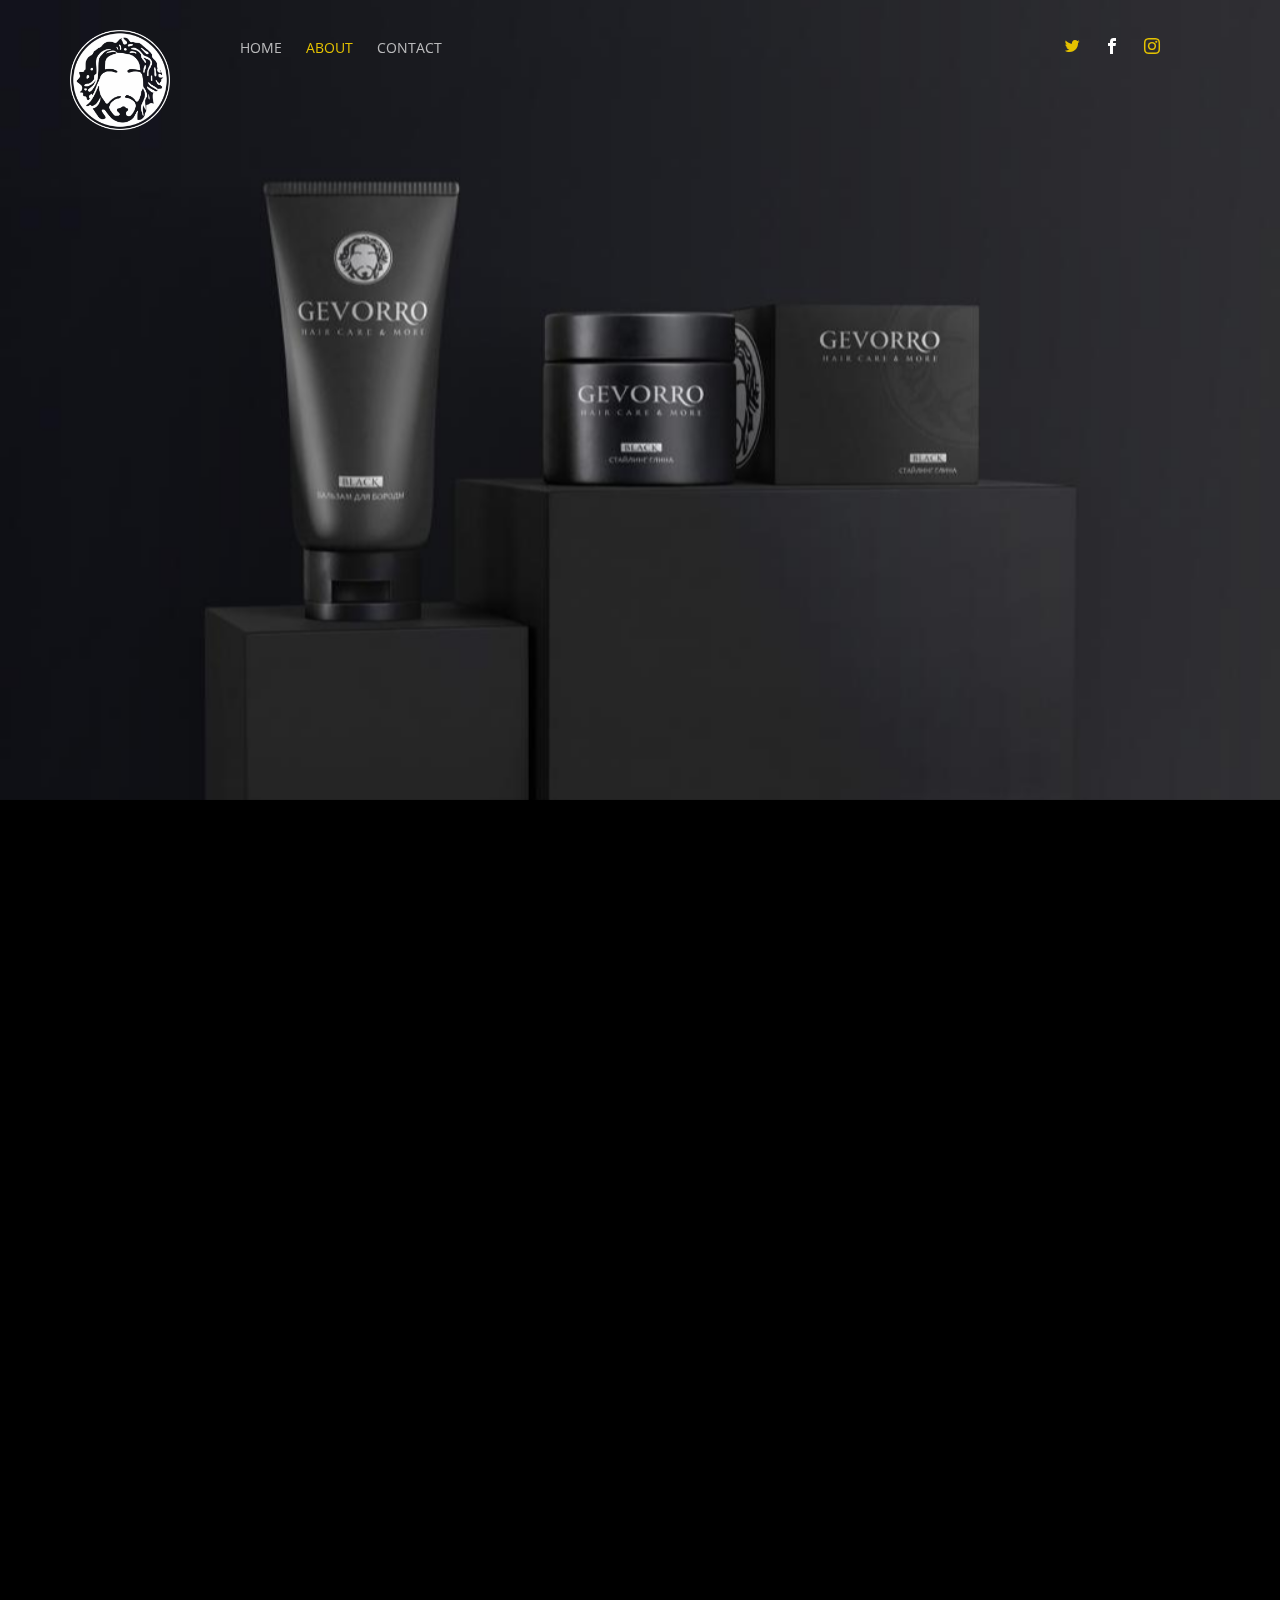
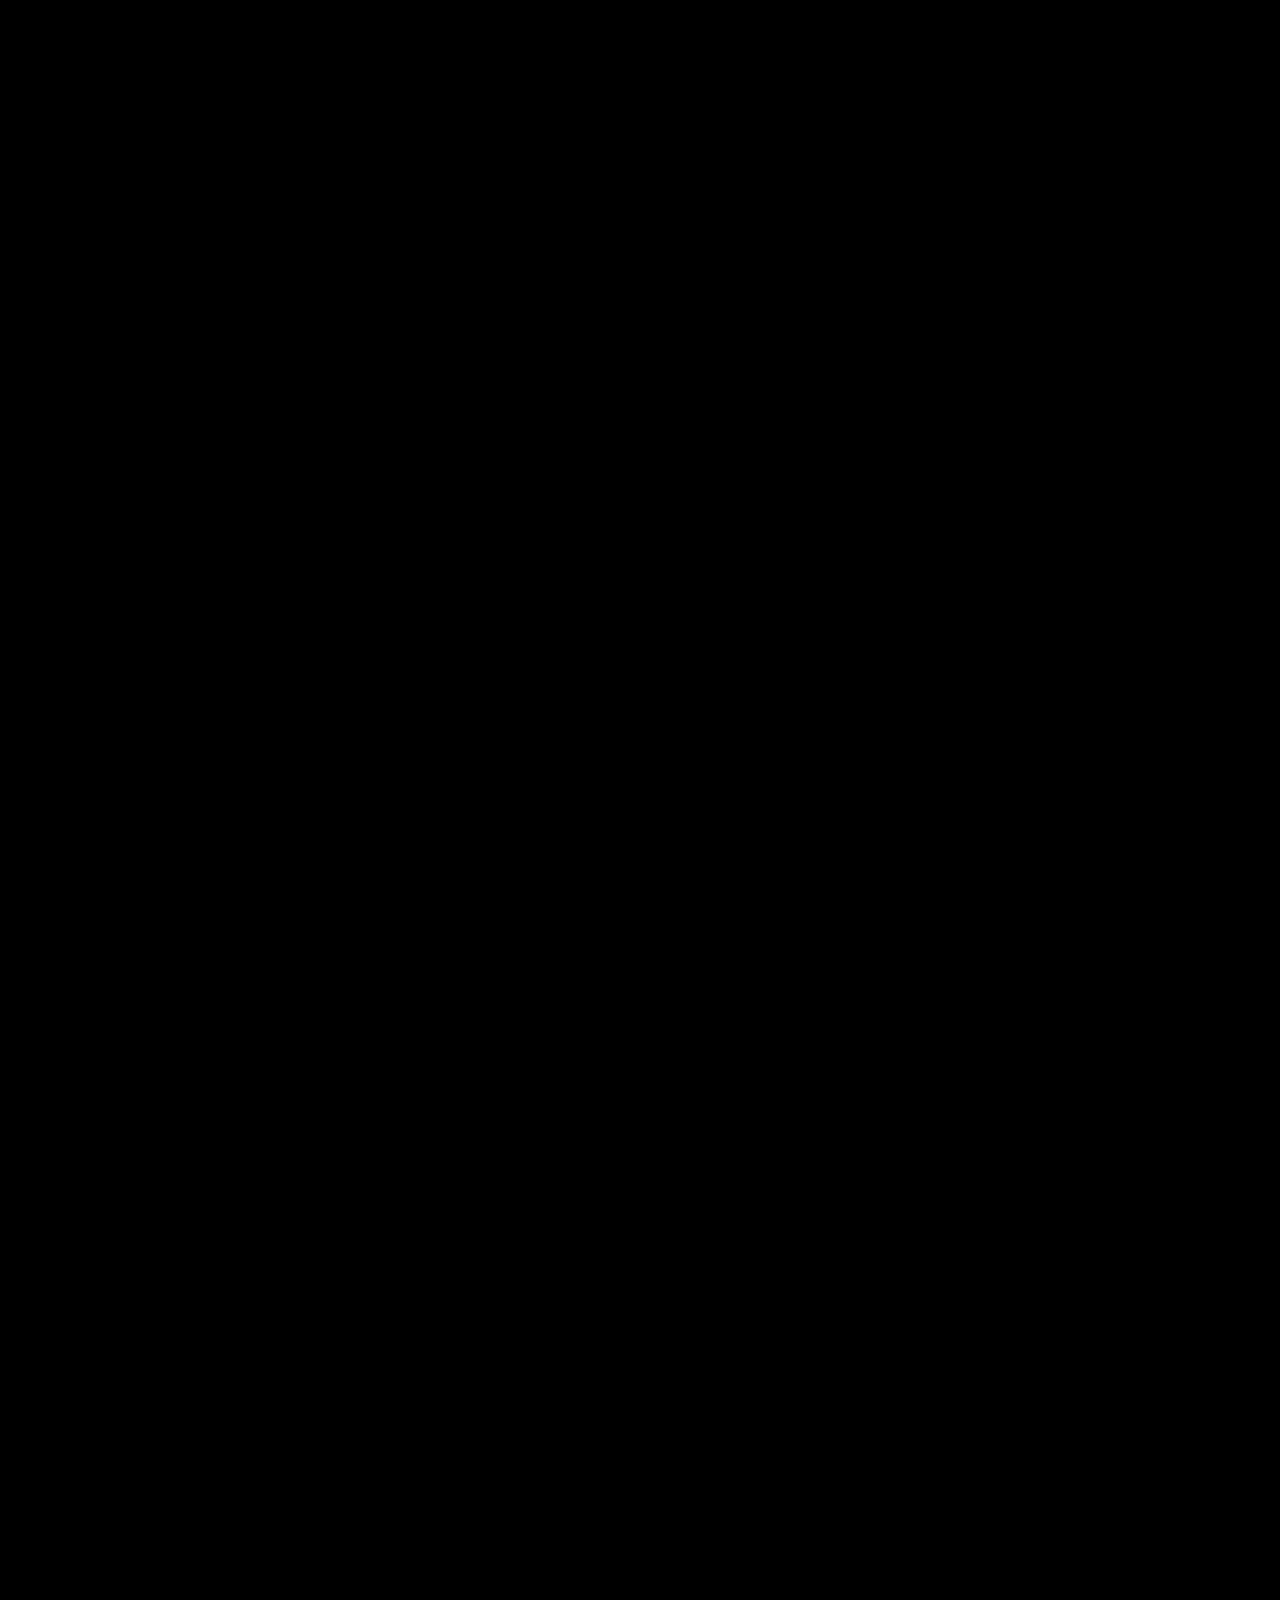
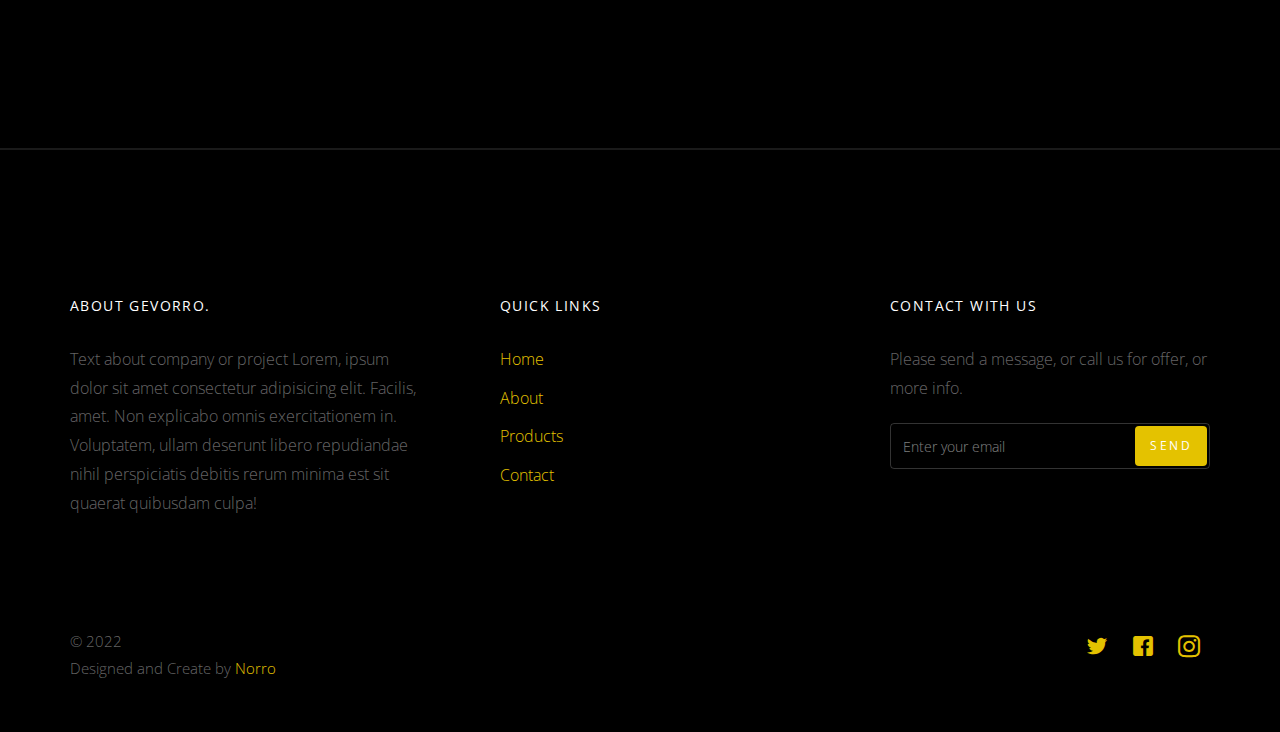
<file: about.html>
<!DOCTYPE html>
<html lang="en">
  <head>
    <meta charset="utf-8" />
    <meta name="viewport" content="width=device-width, initial-scale=1" />
    <title>Gevorro</title>

    <link
      href="https://fonts.googleapis.com/css?family=Open+Sans:300,400"
      rel="stylesheet"
    />
    <link rel="stylesheet" href="css/styles-merged.css" />
    <link rel="stylesheet" href="css/style.min.css" />
    <link rel="stylesheet" href="css/custom.css" />
    <link rel="stylesheet" href="css/style.css" />
    <!--[if lt IE 9]>
      <script src="js/vendor/html5shiv.min.js"></script>
      <script src="js/vendor/respond.min.js"></script>
    <![endif]-->
  </head>
  <body>
    <!-- START: header -->

    <div class="probootstrap-loader"></div>

    <header role="banner" class="probootstrap-header">
      <div class="container">
        <a href="index.html" class="probootstrap-logo"><span></span></a>

        <a href="#" class="probootstrap-burger-menu visible-xs"><i>Menu</i></a>
        <div class="mobile-menu-overlay"></div>

        <nav role="navigation" class="probootstrap-nav hidden-xs">
          <ul class="probootstrap-main-nav">
            <li><a href="index.html">Home</a></li>
            <!-- <li><a href="projects.html">Products</a></li> -->
            <li class="active"><a href="about.html">About</a></li>
            <li><a href="contact.html">Contact</a></li>
          </ul>
          <ul class="probootstrap-right-nav hidden-xs">
            <li>
              <a href="#"><i class="icon-twitter"></i></a>
            </li>
            <li>
              <a href="#"><i class="icon-facebook2"></i></a>
            </li>
            <li>
              <a href="#"><i class="icon-instagram2"></i></a>
            </li>
          </ul>
          <div class="extra-text visible-xs">
            <a href="#" class="probootstrap-burger-menu"><i>Menu</i></a>
            <h5>Address</h5>
            <p>Outlet Novaya Riga. Top gun</p>
            <h5>Connect</h5>
            <p>gevorro@mail.ru</p>
            <p>8-999-999-20-20</p>
            <ul class="social-buttons">
              <li>
                <a href="#"><i class="icon-twitter"></i></a>
              </li>
              <li>
                <a href="#"><i class="icon-facebook2"></i></a>
              </li>
              <li>
                <a href="#"><i class="icon-instagram2"></i></a>
              </li>
            </ul>
          </div>
        </nav>
      </div>
    </header>
    <!-- END: header -->
    <section class="probootstrap-slider flexslider">
      <ul class="slides">
        <li style="background-image: url(img/Banner/new1.jpeg)">
          <div class="container">
            <div class="row">
              <div class="col-md-4 text-center">
                <div class="slides-text probootstrap-animate">
                  <h2>About us section.</h2>
                  <p>
                    <a href="#" target="_blank" class="btn btn-primary"
                      >Learn more</a
                    >
                  </p>
                </div>
              </div>
            </div>
          </div>
        </li>
      </ul>
    </section>
    <!-- END: slider  -->

    <section class="probootstrap-section">
      <div class="container">
        <div class="row">
          <div class="col-md-12 section-heading probootstrap-animate">
            <h2>Наша команда</h2>
          </div>
        </div>
        <div class="row">
          <div class="col-md-3 probootstrap-animate">
            <div class="probootstrap-card probootstrap-person text-center">
              <div class="probootstrap-card-media">
                <img
                  src="img/person_1.jpg"
                  class="img-responsive"
                />
              </div>
              <div class="probootstrap-card-text">
                <h2 class="probootstrap-card-heading mb0">Gevor</h2>
                <p><small>Создатель</small></p>
                <p>
                  История + био
                  <br>
                  Далеко-далеко за словесными горами в стране гласных и согласных живут рыбные тексты. Свой запятых вдали гор путь!
                </p>
                <ul class="probootstrap-social">
                  <li>
                    <a href="#"><i class="icon-facebook2"></i></a>
                  </li>
                  <li>
                    <a href="#"><i class="icon-twitter"></i></a>
                  </li>
                  <li>
                    <a href="#"><i class="icon-dribbble"></i></a>
                  </li>
                  <li>
                    <a href="#"><i class="icon-instagram2"></i></a>
                  </li>
                </ul>
              </div>
            </div>
          </div>
          <div class="col-md-3 probootstrap-animate">
            <div class="probootstrap-card probootstrap-person text-center">
              <div class="probootstrap-card-media">
                <img
                  src="img/person_2.jpg"
                  class="img-responsive"
                />
              </div>
              <div class="probootstrap-card-text">
                <h2 class="probootstrap-card-heading mb0">Nikolay</h2>
                <p><small>Менеджер</small></p>
                <p>
                  История + био
                  <br>
                  Далеко-далеко за словесными горами в стране гласных и согласных живут рыбные тексты. Свой запятых вдали гор путь!
                </p>
                <ul class="probootstrap-social">
                  <li>
                    <a href="#"><i class="icon-facebook2"></i></a>
                  </li>
                  <li>
                    <a href="#"><i class="icon-twitter"></i></a>
                  </li>
                  <li>
                    <a href="#"><i class="icon-github"></i></a>
                  </li>
                  <li>
                    <a href="#"><i class="icon-instagram2"></i></a>
                  </li>
                </ul>
              </div>
            </div>
          </div>
          <div class="col-md-3 probootstrap-animate">
            <div class="probootstrap-card probootstrap-person text-center">
              <div class="probootstrap-card-media">
                <img
                  src="img/person_3.jpg"
                  class="img-responsive"
                />
              </div>
              <div class="probootstrap-card-text">
                <h2 class="probootstrap-card-heading mb0">Norik</h2>
                <p><small>Веб разработчик</small></p>
                <p>
                  История + био
                  <br>
                  Далеко-далеко за словесными горами в стране гласных и согласных живут рыбные тексты. Свой запятых вдали гор путь!
                </p>
                <ul class="probootstrap-social">
                  <li>
                    <a href="#"><i class="icon-facebook2"></i></a>
                  </li>
                  <li>
                    <a href="#"><i class="icon-twitter"></i></a>
                  </li>
                  <li>
                    <a href="#"><i class="icon-dribbble"></i></a>
                  </li>
                  <li>
                    <a href="#"><i class="icon-instagram2"></i></a>
                  </li>
                </ul>
              </div>
            </div>
          </div>
          <div class="col-md-3 probootstrap-animate">
            <div class="probootstrap-card probootstrap-person text-center">
              <div class="probootstrap-card-media">
                <img
                  src="img/person_4.jpg"
                  class="img-responsive"
                />
              </div>
              <div class="probootstrap-card-text">
                <h2 class="probootstrap-card-heading mb0">Armen</h2>
                <p><small>Дизайнер</small></p>
                <p>
                  История + био
                  <br>
                  Далеко-далеко за словесными горами в стране гласных и согласных живут рыбные тексты. Свой запятых вдали гор путь!
                </p>
                <ul class="probootstrap-social">
                  <li>
                    <a href="#"><i class="icon-facebook2"></i></a>
                  </li>
                  <li>
                    <a href="#"><i class="icon-twitter"></i></a>
                  </li>
                  <li>
                    <a href="#"><i class="icon-dribbble"></i></a>
                  </li>
                  <li>
                    <a href="#"><i class="icon-instagram2"></i></a>
                  </li>
                </ul>
              </div>
            </div>
          </div>
        </div>
      </div>
    </section>
    <!-- END section -->

    <!-- Vimeo section -->

    <div class="probootstrap-section">
      <div class="container">
        <div class="row">
          <div
            class="col-md-6 probootstrap-animate"
            data-animate-effect="fadeInLeft"
          >
            <div
              class="panel-group probootstrap-panel"
              id="accordion"
              role="tablist"
              aria-multiselectable="true"
            >
              <div class="panel panel-default">
                <div class="panel-heading" role="tab" id="headingOne">
                  <h3 class="panel-title">
                    <a
                      role="button"
                      data-toggle="collapse"
                      data-parent="#accordion"
                      href="#collapseOne"
                      aria-expanded="true"
                      aria-controls="collapseOne"
                    >
                      Нужен текст
                    </a>
                  </h3>
                </div>
                <div
                  id="collapseOne"
                  class="panel-collapse collapse in"
                  role="tabpanel"
                  aria-labelledby="headingOne"
                >
                  <div class="panel-body">
                    <p>
                      Далеко-далеко за словесными горами в стране гласных и
                      согласных живут рыбные тексты. Рекламных буквоград,
                      курсивных на берегу за решила проектах текстами знаках
                      себя своих живет рукопись родного повстречался,
                      послушавшись, залетают грамматики вскоре
                      парадигматическая.
                    </p>
                  </div>
                </div>
              </div>
              <div class="panel panel-default">
                <div class="panel-heading" role="tab" id="headingTwo">
                  <h3 class="panel-title">
                    <a
                      class="collapsed"
                      role="button"
                      data-toggle="collapse"
                      data-parent="#accordion"
                      href="#collapseTwo"
                      aria-expanded="false"
                      aria-controls="collapseTwo"
                      >Нужен текст
                    </a>
                  </h3>
                </div>
                <div
                  id="collapseTwo"
                  class="panel-collapse collapse"
                  role="tabpanel"
                  aria-labelledby="headingTwo"
                >
                  <div class="panel-body">
                    <p>
                      Далеко-далеко за словесными горами в стране гласных и
                      согласных живут рыбные тексты. Рекламных буквоград,
                      курсивных на берегу за решила проектах текстами знаках
                      себя своих живет рукопись родного повстречался,
                      послушавшись, залетают грамматики вскоре
                      парадигматическая.
                    </p>
                  </div>
                </div>
              </div>
              <div class="panel panel-default">
                <div class="panel-heading" role="tab" id="headingThree">
                  <h3 class="panel-title">
                    <a
                      class="collapsed"
                      role="button"
                      data-toggle="collapse"
                      data-parent="#accordion"
                      href="#collapseThree"
                      aria-expanded="false"
                      aria-controls="collapseThree"
                      >Нужен текст
                    </a>
                  </h3>
                </div>
                <div
                  id="collapseThree"
                  class="panel-collapse collapse"
                  role="tabpanel"
                  aria-labelledby="headingThree"
                >
                  <div class="panel-body">
                    <p>
                      Далеко-далеко за словесными горами в стране гласных и
                      согласных живут рыбные тексты. Рекламных буквоград,
                      курсивных на берегу за решила проектах текстами знаках
                      себя своих живет рукопись родного повстречался,
                      послушавшись, залетают грамматики вскоре
                      парадигматическая.
                    </p>
                  </div>
                </div>
              </div>
            </div>
            <!-- END panel-group -->
          </div>
          <div
            class="col-md-6 probootstrap-animate"
            data-animate-effect="fadeInRight"
          >
            <figure>
              <div class="probootstrap-video">
                <a
                  href="https://www.youtube.com/watch?v=O_TajGH9Fn8"
                  class="popup-vimeo probootstrap-video-play"
                  ><i class="icon-play3"></i
                ></a>
                <img
                  src="img/slider_2 (youtyube).jpg""
                  class="img-responsive img-border"
                />
              </div>
              <figcaption>
                This is a caption. Far far away, behind the word mountains.
              </figcaption>
            </figure>
          </div>
        </div>
      </div>
    </div>

    <!-- END vimeo section -->

    <section class="probootstrap-section sectio-preim">
      <div class="container">
        <div class="row">
          <div class="col-md-12 section-heading probootstrap-animate">
            <h2>Наши преимущества</h2>
          </div>
          <div class="col-md-4 margin-preimush">
            <div class="service left-icon probootstrap-animate">
              <div class="icon">
                <i class="icon-laptop3"></i>
              </div>
              <div class="text">
                <h3 class="heading">Преимущества 1</h3>
                <p>
                  Далеко-далеко за словесными горами в стране гласных и
                  согласных живут рыбные тексты. Продолжил страну свое, лучше,
                  первую имеет жизни всемогущая возвращайся одна пунктуация
                  домах своих языкового сбить своего! Проектах океана гор
                  первую!
                </p>
              </div>
            </div>
          </div>
          <div class="col-md-4 margin-preimush">
            <div class="service left-icon probootstrap-animate">
              <div class="icon">
                <i class="icon-presentation"></i>
              </div>
              <div class="text">
                <h3 class="heading">Преимущества 2</h3>
                <p>
                  Далеко-далеко за словесными горами в стране гласных и
                  согласных живут рыбные тексты. Продолжил страну свое, лучше,
                  первую имеет жизни всемогущая возвращайся одна пунктуация
                  домах своих языкового сбить своего! Проектах океана гор
                  первую!
                </p>
              </div>
            </div>
          </div>
          <div class="col-md-4 margin-preimush">
            <div class="service left-icon probootstrap-animate">
              <div class="icon">
                <i class="icon-wallet2"></i>
              </div>
              <div class="text">
                <h3 class="heading">Преимущества 3</h3>
                <p>
                  Далеко-далеко за словесными горами в стране гласных и
                  согласных живут рыбные тексты. Продолжил страну свое, лучше,
                  первую имеет жизни всемогущая возвращайся одна пунктуация
                  домах своих языкового сбить своего! Проектах океана гор
                  первую!
                </p>
              </div>
            </div>
          </div>

          <div class="col-md-4 margin-preimush">
            <div class="service left-icon probootstrap-animate">
              <div class="icon">
                <i class="icon-hourglass"></i>
              </div>
              <div class="text">
                <h3 class="heading">Преимущества 4</h3>
                <p>
                  Далеко-далеко за словесными горами в стране гласных и
                  согласных живут рыбные тексты. Продолжил страну свое, лучше,
                  первую имеет жизни всемогущая возвращайся одна пунктуация
                  домах своих языкового сбить своего! Проектах океана гор
                  первую!
                </p>
              </div>
            </div>
          </div>
          <div class="col-md-4 margin-preimush">
            <div class="service left-icon probootstrap-animate">
              <div class="icon">
                <i class="icon-shield3"></i>
              </div>
              <div class="text">
                <h3 class="heading">Преимущества 5</h3>
                <p>
                  Далеко-далеко за словесными горами в стране гласных и
                  согласных живут рыбные тексты. Продолжил страну свое, лучше,
                  первую имеет жизни всемогущая возвращайся одна пунктуация
                  домах своих языкового сбить своего! Проектах океана гор
                  первую!
                </p>
              </div>
            </div>
          </div>
          <div class="col-md-4 margin-preimush">
            <div class="service left-icon probootstrap-animate">
              <div class="icon">
                <i class="icon-adjustments"></i>
              </div>
              <div class="text">
                <h3 class="heading">Преимущества 6</h3>
                <p>
                  Далеко-далеко за словесными горами в стране гласных и
                  согласных живут рыбные тексты. Продолжил страну свое, лучше,
                  первую имеет жизни всемогущая возвращайся одна пунктуация
                  домах своих языкового сбить своего! Проектах океана гор
                  первую!
                </p>
              </div>
            </div>
          </div>
        </div>
      </div>
    </section>
    <!-- END section -->

    <footer class="probootstrap-footer probootstrap-bg">
      <div class="container">
        <div class="row mb60">
          <div class="col-md-4">
            <div class="probootstrap-footer-widget">
              <h4 class="heading">About Gevorro.</h4>
              <p>
                Text about company or project Lorem, ipsum dolor sit amet
                consectetur adipisicing elit. Facilis, amet. Non explicabo omnis
                exercitationem in. Voluptatem, ullam deserunt libero repudiandae
                nihil perspiciatis debitis rerum minima est sit quaerat
                quibusdam culpa!
              </p>
              <!-- <p><a href="#">Read more...</a></p> -->
            </div>
          </div>
          <div class="col-md-4">
            <div class="probootstrap-footer-widget probootstrap-link-wrap">
              <h4 class="heading">Quick Links</h4>
              <ul class="stack-link">
                <li><a href="index.html">Home</a></li>
                <li><a href="about.html">About</a></li>
                <li><a href="projects.html">Products</a></li>
                <li><a href="contact.html">Contact</a></li>
              </ul>
            </div>
          </div>
          <div class="col-md-4">
            <div class="probootstrap-footer-widget probootstrap-link-wrap">
              <h4 class="heading">Contact with us</h4>
              <p>Please send a message, or call us for offer, or more info.</p>
              <form action="#">
                <div class="form-field">
                  <input
                    type="text"
                    class="form-control"
                    placeholder="Enter your email"
                  />
                  <button class="btn btn-subscribe">Send</button>
                </div>
              </form>
            </div>
          </div>
        </div>
        <div class="row copyright">
          <div class="col-md-6">
            <div class="probootstrap-footer-widget">
              <p>
                &copy; 2022
                <br />Designed and Create by <a href="#">Norro</a> <br />
              </p>
            </div>
          </div>
          <div class="col-md-6">
            <div class="probootstrap-footer-widget right">
              <ul class="probootstrap-social">
                <li>
                  <a href="#"><i class="icon-twitter"></i></a>
                </li>
                <li>
                  <a href="#"><i class="icon-facebook"></i></a>
                </li>
                <li>
                  <a href="#"><i class="icon-instagram2"></i></a>
                </li>
              </ul>
            </div>
          </div>
        </div>
      </div>
    </footer>

    <div class="gototop js-top">
      <a href="#" class="js-gotop"><i class="icon-chevron-thin-up"></i></a>
    </div>

    <script src="js/scripts.min.js"></script>
    <script src="js/main.min.js"></script>
    <script src="js/custom.js"></script>
  </body>
</html>
</file>
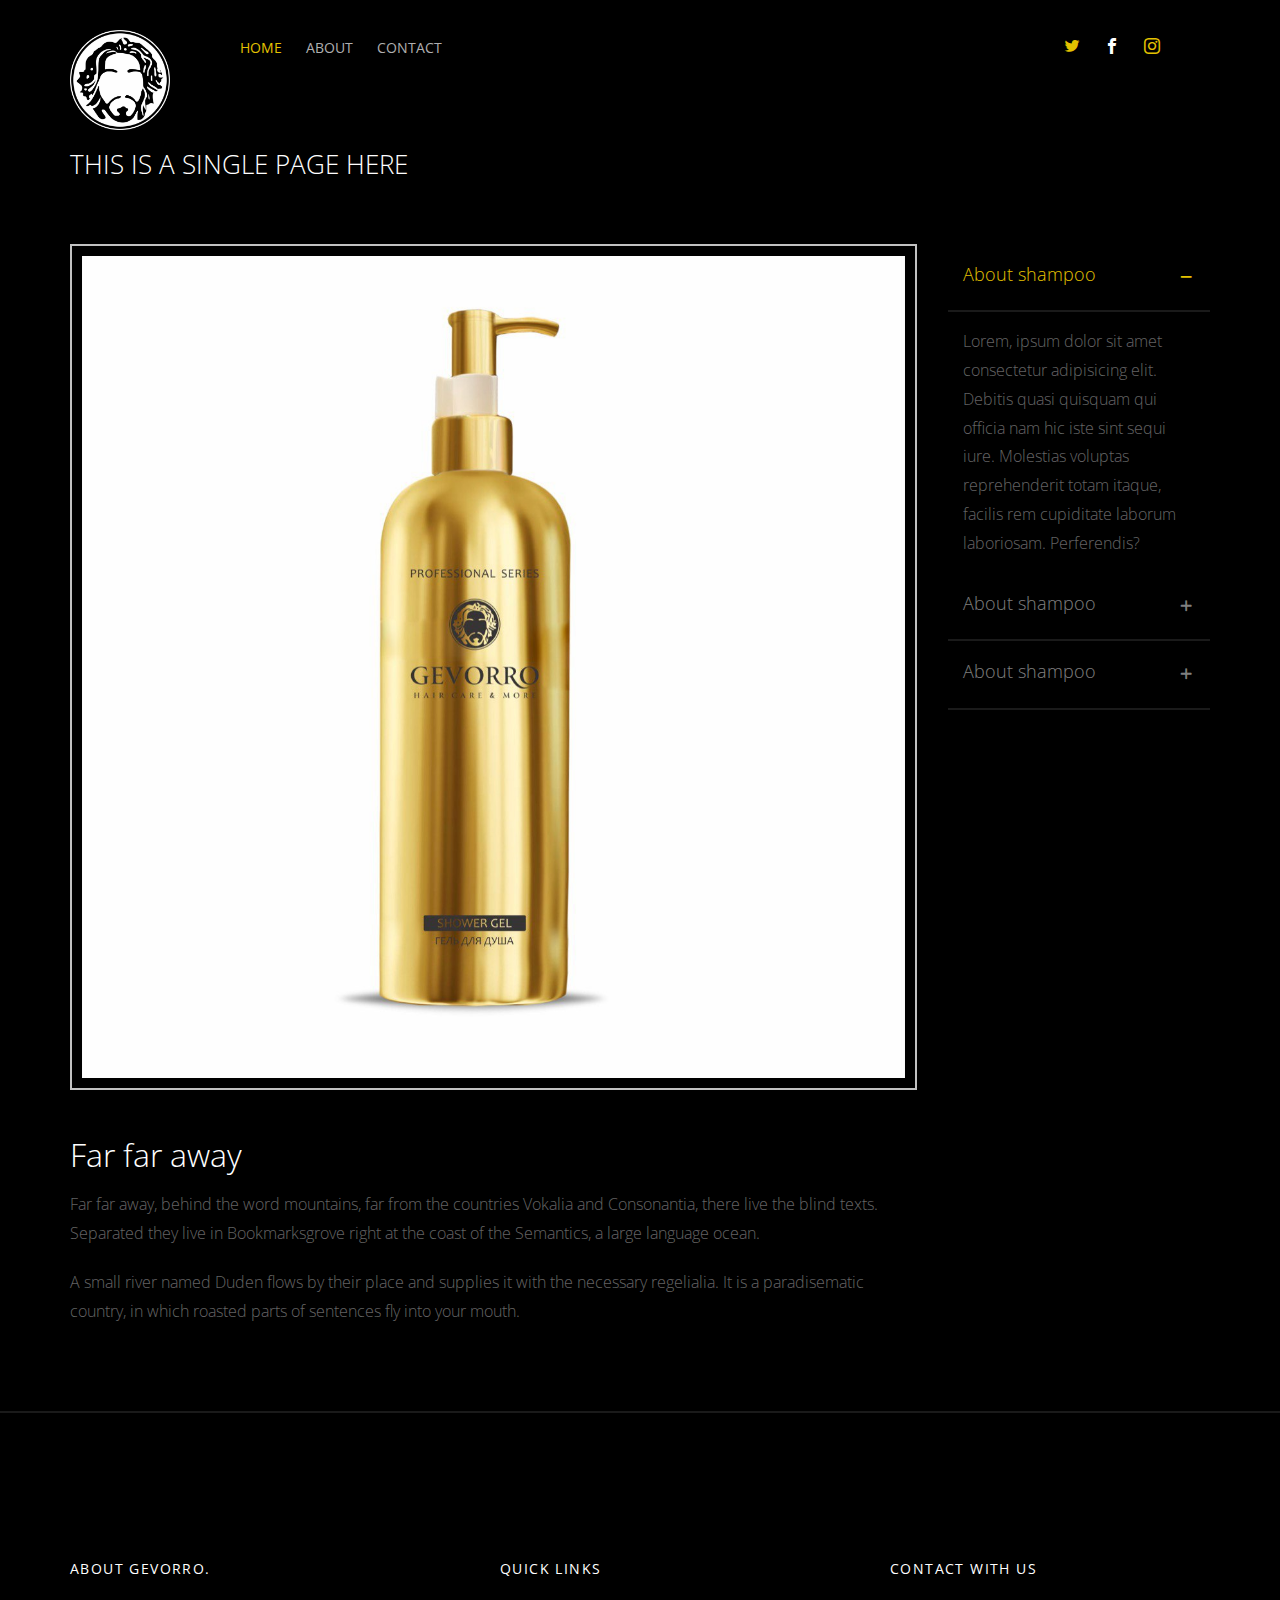
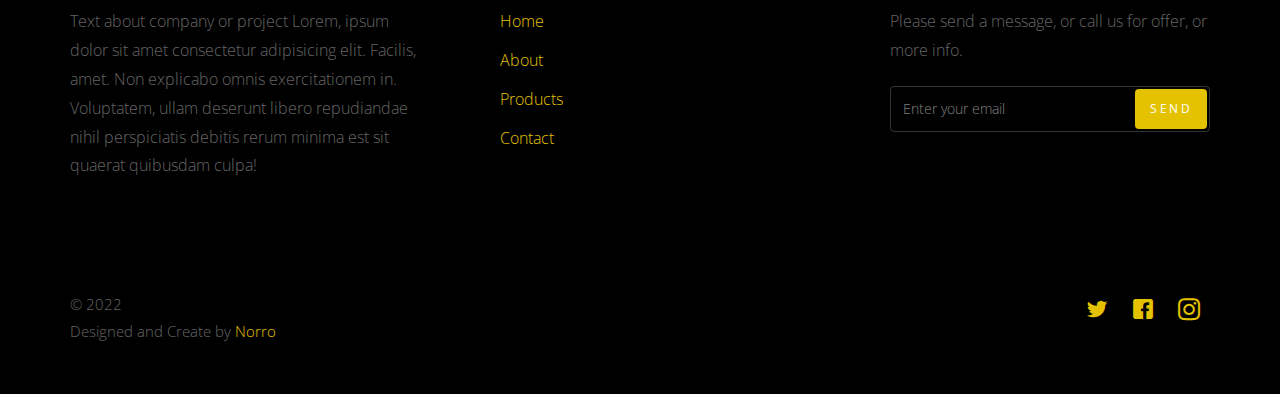
<file: single-page.html>
<!DOCTYPE html>
<html lang="en">
  <head>
    <meta charset="utf-8">
    <meta name="viewport" content="width=device-width, initial-scale=1">
    <title>Gevorro</title>
    
    <link href="https://fonts.googleapis.com/css?family=Open+Sans:300,400" rel="stylesheet">
    <link rel="stylesheet" href="css/styles-merged.css">
    <link rel="stylesheet" href="css/style.min.css">
    <link rel="stylesheet" href="css/custom.css">
    <link rel="stylesheet" href="css/style.css" />
  </head>
  <body>

  <!-- START: header -->
  
  <div class="probootstrap-loader"></div>

  <header role="banner" class="probootstrap-header">
    <div class="container">
      <a href="index.html" class="probootstrap-logo"><span></span></a>

      <a href="#" class="probootstrap-burger-menu visible-xs"><i>Menu</i></a>
      <div class="mobile-menu-overlay"></div>

      <nav role="navigation" class="probootstrap-nav hidden-xs">
        <ul class="probootstrap-main-nav">
          <li class="active"><a href="index.html">Home</a></li>
          <!-- <li><a href="projects.html">Products</a></li> -->
          <li><a href="about.html">About</a></li>
          <li><a href="contact.html">Contact</a></li>
        </ul>
        <ul class="probootstrap-right-nav hidden-xs">
          <li>
            <a href="#"><i class="icon-twitter"></i></a>
          </li>
          <li>
            <a href="#"><i class="icon-facebook2"></i></a>
          </li>
          <li>
            <a href="#"><i class="icon-instagram2"></i></a>
          </li>
        </ul>
        <div class="extra-text visible-xs">
          <a href="#" class="probootstrap-burger-menu"><i>Menu</i></a>
          <h5>Address</h5>
          <p>Outlet Novaya Riga. Top gun</p>
          <h5>Connect</h5>
          <p>gevorro@mail.ru</p>
          <p>8-999-999-20-20</p>
          <ul class="social-buttons">
            <li>
              <a href="#"><i class="icon-twitter"></i></a>
            </li>
            <li>
              <a href="#"><i class="icon-facebook2"></i></a>
            </li>
            <li>
              <a href="#"><i class="icon-instagram2"></i></a>
            </li>
          </ul>
        </div>
      </nav>
    </div>
  </header>
  <section class="page-title">
    <div class="container">
      <!-- <div class="row">
        <div class="col-md-12 section-heading"> -->
          <h1>This is a single page here</h1>
        <!-- </div>
      </div> -->
    </div>
  </section>

  <section class="probootstrap-section">
    <div class="container">
      <div class="row">
        <div class="col-md-9">
          <p><img src="img/product/new/photo_2022-08-31_17-01-20.jpg" alt="not loaded photo" class="img-responsive img-border"></p>
          <h2>Far far away</h2>
          <p>Far far away, behind the word mountains, far from the countries Vokalia and Consonantia, there live the blind texts. Separated they live in Bookmarksgrove right at the coast of the Semantics, a large language ocean.</p>

          <p>A small river named Duden flows by their place and supplies it with the necessary regelialia. It is a paradisematic country, in which roasted parts of sentences fly into your mouth.</p>


        </div>
        <div class="col-md-3">
          


          <div class="panel-group probootstrap-panel" id="accordion" role="tablist" aria-multiselectable="true">
            <div class="panel panel-default">
              <div class="panel-heading" role="tab" id="headingOne">
                <h4 class="panel-title">
                  <a role="button" data-toggle="collapse" data-parent="#accordion" href="#collapseOne" aria-expanded="true" aria-controls="collapseOne">

                    About shampoo
                  </a>
                </h4>
              </div>
              <div id="collapseOne" class="panel-collapse collapse in" role="tabpanel" aria-labelledby="headingOne">
                <div class="panel-body">
                  <p>Lorem, ipsum dolor sit amet consectetur adipisicing elit. Debitis quasi quisquam qui officia nam hic iste sint sequi iure. Molestias voluptas reprehenderit totam itaque, facilis rem cupiditate laborum laboriosam. Perferendis?</p>
                </div>
              </div>
            </div>
            <div class="panel panel-default">
              <div class="panel-heading" role="tab" id="headingTwo">
                <h4 class="panel-title">
                  <a class="collapsed" role="button" data-toggle="collapse" data-parent="#accordion" href="#collapseTwo" aria-expanded="false" aria-controls="collapseTwo">
                    About shampoo
                  </a>
                </h4>
              </div>
              <div id="collapseTwo" class="panel-collapse collapse" role="tabpanel" aria-labelledby="headingTwo">
                <div class="panel-body">
                  <p>Lorem ipsum dolor sit amet consectetur, adipisicing elit. Molestias expedita magnam, quibusdam suscipit quo maiores dicta culpa numquam dolore neque consequatur temporibus quas, repudiandae hic dolorum ducimus nam, reiciendis possimus.</p>
                  
                </div>
              </div>
            </div>
            <div class="panel panel-default">
              <div class="panel-heading" role="tab" id="headingThree">
                <h4 class="panel-title">
                  <a class="collapsed" role="button" data-toggle="collapse" data-parent="#accordion" href="#collapseThree" aria-expanded="false" aria-controls="collapseThree">
                    About shampoo
                  </a>
                </h4>
              </div>
              <div id="collapseThree" class="panel-collapse collapse" role="tabpanel" aria-labelledby="headingThree">
                <div class="panel-body">
                  <p>Lorem ipsum dolor sit amet consectetur, adipisicing elit. Nihil molestiae repellendus saepe enim minus temporibus repellat aspernatur, similique blanditiis, quibusdam tenetur aliquid distinctio magni eum. Consequatur enim a odio praesentium!</p>
                </div>
              </div>
            </div>
          </div>
          <!-- END panel-group -->
        </div>
      </div>
    </div>
  </section>
  
  


  <footer class="probootstrap-footer probootstrap-bg">
    <div class="container">
      <div class="row mb60">
        <div class="col-md-4">
          <div class="probootstrap-footer-widget">
            <h4 class="heading">About Gevorro.</h4>
            <p>
              Text about company or project Lorem, ipsum dolor sit amet
              consectetur adipisicing elit. Facilis, amet. Non explicabo omnis
              exercitationem in. Voluptatem, ullam deserunt libero repudiandae
              nihil perspiciatis debitis rerum minima est sit quaerat
              quibusdam culpa!
            </p>
            <!-- <p><a href="#">Read more...</a></p> -->
          </div>
        </div>
        <div class="col-md-4">
          <div class="probootstrap-footer-widget probootstrap-link-wrap">
            <h4 class="heading">Quick Links</h4>
            <ul class="stack-link">
              <li><a href="index.html">Home</a></li>
              <li><a href="about.html">About</a></li>
              <li><a href="projects.html">Products</a></li>
              <li><a href="contact.html">Contact</a></li>
            </ul>
          </div>
        </div>
        <div class="col-md-4">
          <div class="probootstrap-footer-widget probootstrap-link-wrap">
            <h4 class="heading">Contact with us</h4>
            <p>Please send a message, or call us for offer, or more info. </p>
            <form action="#">
              <div class="form-field">
                <input
                  type="text"
                  class="form-control"
                  placeholder="Enter your email"
                />
                <button class="btn btn-subscribe">Send</button>
              </div>
            </form>
          </div>
        </div>
      </div>
      <div class="row copyright">
        <div class="col-md-6">
          <div class="probootstrap-footer-widget">
            <p>
              &copy; 2022
              <br />Designed and Create by
              <a href="#">Norro</a> <br />
            </p>
          </div>
        </div>
        <div class="col-md-6">
          <div class="probootstrap-footer-widget right">
            <ul class="probootstrap-social">
              <li>
                <a href="#"><i class="icon-twitter"></i></a>
              </li>
              <li>
                <a href="#"><i class="icon-facebook"></i></a>
              </li>
              <li>
                <a href="#"><i class="icon-instagram2"></i></a>
              </li>
            </ul>
          </div>
        </div>
      </div>
    </div>
  </footer>
  <div class="gototop js-top">
    <a href="#" class="js-gotop"><i class="icon-chevron-thin-up"></i></a>
  </div>
  

  <script src="js/scripts.min.js"></script>
  <script src="js/main.min.js"></script>
  <script src="js/custom.js"></script>

  </body>
</html>
</file>
<file: css/custom.css>
/* Your custom css code goes here */
</file>
<file: css/style.min.css>
/*!==============================
 * Theme Name: Haus
 * Theme URL: https://probootstrap.com/haus-free-real-estate-html5-website-template
 * Version: 1.0
 * Author: ProBootstrap.com
 * Author URL: https://probootstrap.com
 * License: Released for free under the Creative Commons Attribution 3.0 license (probootstrap.com/license)
 */.probootstrap-logo,body{font-family:"Open Sans",sans-serif}.btn,.probootstrap-footer-widget .heading{letter-spacing:.1em;text-transform:uppercase}@font-face{font-family:icomoon;src:url(../fonts/icomoon/icomoon.eot?1z9v6x);src:url(../fonts/icomoon/icomoon.eot?1z9v6x#iefix) format("embedded-opentype"),url(../fonts/icomoon/icomoon.ttf?1z9v6x) format("truetype"),url(../fonts/icomoon/icomoon.woff?1z9v6x) format("woff"),url(../fonts/icomoon/icomoon.svg?1z9v6x#icomoon) format("svg");font-weight:400;font-style:normal}html{overflow-x:hidden;font-size:1em}body{background:#000;font-size:16px;line-height:1.8;color:rgba(255,255,255,.4);font-weight:300}::selection{background:#000;color:#fff}::-moz-selection{background:#000;color:#fff}.page-title h1,.probootstrap-card .probootstrap-card-text .probootstrap-card-heading,.probootstrap-panel .panel .panel-title,.section-heading h2,.service .heading,.service.left-icon h3,h1,h2,h3,h4{margin:1.414em 0 .5em;line-height:1.2;font-weight:300;color:#fff}.page-title h1,h1{margin-top:0;font-size:1.602em}.section-heading h2,h2{font-size:1.424em}.probootstrap-card .probootstrap-card-text .probootstrap-card-heading,.service .heading,.service.left-icon h3,h3{font-size:1.266em}.probootstrap-panel .panel .panel-title,h4{font-size:1.125em}.font_small,small{font-size:.889em}figure,ol,p,ul{margin-bottom:1.3em}a{-webkit-transition:.3s all;transition:.3s all;color:rgb(228, 194, 0)}a:focus,a:hover{color:#f2f2f2;text-decoration:none!important}a.hover-reverse{color:#fff}a.hover-reverse:active,a.hover-reverse:focus,a.hover-reverse:hover{color:rgb(228, 194, 0);text-decoration:none}.probootstrap-header{padding-top:30px;padding-bottom:30px;width:100%;z-index:12;position:absolute;top:0}.probootstrap-logo{float:left;color:#fff;padding-left:0;font-size:20px;display:block;text-transform:uppercase;font-weight:900}.probootstrap-logo:active,.probootstrap-logo:focus,.probootstrap-logo:hover{color:#fff}@media screen and (max-width:768px){.probootstrap-logo{padding-left:0}}.probootstrap-nav{margin-left:60px;text-align:left;float:left;width:calc(100% - 200px);position:relative}.probootstrap-mobile-menu-active .probootstrap-nav{text-align:left;position:fixed;display:block!important;overflow-y:auto;top:0;right:0;bottom:0;z-index:1100;height:100vh;width:300px;background:#000;padding:40px;-webkit-transition:.3s all ease-out;transition:.3s all ease-out;-webkit-transform:translateX(300px);transform:translateX(300px)}.probootstrap-mobile-menu-active .probootstrap-nav .extra-text{display:block;float:left;clear:both;margin-top:30px;color:#fff}.probootstrap-mobile-menu-active .probootstrap-nav .extra-text .social-buttons{padding:0;margin:0 0 20px}.probootstrap-mobile-menu-active .probootstrap-nav .extra-text .social-buttons li{display:inline-block;zoom:1;padding:0;margin:0}.probootstrap-mobile-menu-active .probootstrap-nav .extra-text .social-buttons li a{color:#fff;padding:10px}.probootstrap-mobile-menu-active .probootstrap-nav .extra-text .social-buttons li:first-child a{padding-left:0}.probootstrap-mobile-menu-active .probootstrap-nav .extra-text h5{text-transform:uppercase;font-size:12px;font-weight:700;letter-spacing:.1em;color:rgba(255,255,255,.5)}.probootstrap-mobile-menu-active.show .probootstrap-nav{-webkit-transform:translateX(0);transform:translateX(0)}.probootstrap-main-nav{margin:0;padding:0}.probootstrap-mobile-menu-active .probootstrap-main-nav{float:left;margin-top:40px;width:100%}.probootstrap-main-nav li{margin:0;padding:0 10px;list-style:none;display:inline;font-size:18px}.probootstrap-mobile-menu-active .probootstrap-main-nav li{margin-bottom:10px;padding-left:0;padding-right:0;display:block}.probootstrap-main-nav li a{font-weight:400;text-transform:uppercase;padding:10px 0;color:rgba(255,255,255,.7);font-size:14px}.probootstrap-main-nav li a:hover,.probootstrap-mobile-menu-active .probootstrap-main-nav li a:hover,.probootstrap-mobile-menu-active.show .probootstrap-main-nav li a{color:#fff}.probootstrap-mobile-menu-active .probootstrap-main-nav li a{margin-bottom:10px;padding:5px 0;display:block;border-bottom:none!important}.probootstrap-main-nav li.probootstrap-cta{margin-left:20px}.probootstrap-main-nav li.probootstrap-cta a{border:2px solid #fff;padding-right:20px;padding-left:20px;border-radius:4px}.probootstrap-main-nav li.probootstrap-cta a:hover{background:#fff;color:rgb(228, 194, 0)}.probootstrap-mobile-menu-active .probootstrap-main-nav li.probootstrap-cta{margin-left:0;margin-top:20px}.probootstrap-mobile-menu-active .probootstrap-main-nav li.probootstrap-cta a{padding-top:2px;padding-bottom:2px}.probootstrap-main-nav li.active a{color:rgb(228, 194, 0)}.probootstrap-main-nav li.active a:hover{color:#fff}.probootstrap-mobile-menu-active .probootstrap-main-nav li.active a{color:rgb(228, 194, 0)}.mobile-menu-overlay{z-index:1099;position:fixed;top:0;bottom:0;left:0;right:0;width:100vw;height:100vh;background:rgba(0,0,0,.3);opacity:0;visibility:hidden;-webkit-transition:.3s all ease-out;transition:.3s all ease-out}.probootstrap-hover-overlay:before,.probootstrap-hover-overlay:hover:before,.probootstrap-mobile-menu-active.show .mobile-menu-overlay{opacity:1;visibility:visible}.probootstrap-header-social{position:absolute;top:34px;right:60px}.probootstrap-header-social li{display:inline;list-style:none;margin-left:5px}.probootstrap-header-social li a{color:#fff}.probootstrap-right-nav{position:absolute;top:3px;right:0;margin:0;padding:0}.probootstrap-right-nav li{padding:0;margin:0;display:inline-block;zoom:1;list-style:none}.probootstrap-right-nav li a{padding:0 10px}.probootstrap-burger-menu{display:inline-block;width:18px;height:18px;cursor:pointer;text-decoration:none}.probootstrap-burger-menu i{position:relative;display:inline-block;width:18px;height:2px;color:#fff;font:700 14px/.4 Helvetica,arial;text-transform:uppercase;text-indent:-55px;background:#fff;-webkit-transition:all .2s ease-out;transition:all .2s ease-out}.probootstrap-burger-menu i::after,.probootstrap-burger-menu i::before{content:'';width:18px;height:2px;background:#fff;position:absolute;left:0;-webkit-transition:all .2s ease-out;transition:all .2s ease-out}.probootstrap-burger-menu i::before{top:-7px}.probootstrap-burger-menu i::after{bottom:-7px}.probootstrap-burger-menu:hover i::before{top:-10px}.probootstrap-burger-menu:hover i::after{bottom:-10px}.probootstrap-burger-menu.active i{background:0 0}.probootstrap-burger-menu.active i::before{top:0;-webkit-transform:rotateZ(45deg);transform:rotateZ(45deg)}.probootstrap-burger-menu.active i::after{bottom:0;-webkit-transform:rotateZ(-45deg);transform:rotateZ(-45deg)}.probootstrap-mobile-menu-active.show .probootstrap-burger-menu i{color:#fff;background:#000}.probootstrap-mobile-menu-active.show .probootstrap-burger-menu i::after,.probootstrap-mobile-menu-active.show .probootstrap-burger-menu i::before{background:#fff}.probootstrap-burger-menu{position:absolute;top:30px;right:20px}.btn{border:none;border-radius:4px;-webkit-transition:.3s all ease-in;transition:.3s all ease-in;padding:10px}.btn.btn-sm{font-size:13px;padding:5px 20px}.btn.btn-lg{line-height:1.5;padding-top:20px;padding-bottom:20px}.btn.btn-primary{border:2px solid rgb(228, 194, 0);background:rgb(228, 194, 0);color:#fff}.btn.btn-primary:active,.btn.btn-primary:focus,.btn.btn-primary:hover{background:rgb(228, 194, 0);color:#fff;border:2px solid rgb(228, 194, 0)}.btn.btn-primary:active,.btn.btn-primary:focus{outline:0;border:2px solid rgb(228, 194, 0)}.btn.btn-ghost{background:0 0;border:2px solid rgb(228, 194, 0);color:rgb(228, 194, 0)}.btn.btn-ghost:hover{background:rgb(228, 194, 0);color:#fff;border:2px solid rgb(228, 194, 0)}.btn.btn-ghost:active,.btn.btn-ghost:focus{outline:0;background:0 0;color:rgb(228, 194, 0);border:2px solid rgb(228, 194, 0)}.btn.btn-ghost.btn-ghost-white{background:0 0;border:2px solid #fff;color:#fff}.btn.btn-ghost.btn-ghost-white:hover{background:#fff;color:rgb(228, 194, 0)}.btn.btn-ghost.btn-ghost-white:active,.btn.btn-ghost.btn-ghost-white:focus{outline:0;background:#fff;color:rgb(228, 194, 0);border:2px solid #fff}.btn.btn-black,.btn.btn-black:active,.btn.btn-black:focus,.btn.btn-black:hover{background:#000;border:1px solid #000;color:#fff}.btn.btn-black:active,.btn.btn-black:focus{outline:0}.probootstrap-section{padding:4em 0;position:relative;z-index:2}.probootstrap-section.probootstrap-section-sm{padding:3em 0}.probootstrap-section.probootstrap-border-top{border-top:1px solid rgba(0,0,0,.1)}.probootstrap-section.probootstrap-border-bottom{border-bottom:1px solid rgba(0,0,0,.1)}.probootstrap-section>.container.probootstrap-border-top{padding-top:50px;border-top:1px solid rgba(0,0,0,.1)}.probootstrap-cta,.probootstrap-footer{border-top:2px solid rgba(255,255,255,.1)}.probootstrap-section.probootstrap-section-colored,.probootstrap-section.probootstrap-section-dark{background:#ddf0f3;background:-webkit-gradient(linear,left top,right top,from(#ddf0f3),to(rgb(228, 194, 0)));background:linear-gradient(to right,#ddf0f3 0,rgb(228, 194, 0) 100%);filter:progid:DXImageTransform.Microsoft.gradient( startColorstr=$firstcolor, endColorstr=$secondcolor, GradientType=1 )}.probootstrap-section.probootstrap-section-colored .section-heading h2,.probootstrap-section.probootstrap-section-dark .section-heading h2{color:#fff}.probootstrap-section.probootstrap-section-colored .section-heading p,.probootstrap-section.probootstrap-section-dark .section-heading p{color:rgba(255,255,255,.6)}.probootstrap-section.probootstrap-section-colored .heading-with-icon,.probootstrap-section.probootstrap-section-colored .heading-with-icon i,.probootstrap-section.probootstrap-section-dark .heading-with-icon,.probootstrap-section.probootstrap-section-dark .heading-with-icon i{color:rgb(228, 194, 0)}.probootstrap-section.probootstrap-section-colored p,.probootstrap-section.probootstrap-section-dark .section-heading h2,.probootstrap-section.probootstrap-section-dark p{color:#fff}.probootstrap-section.probootstrap-section-dark{background:#222;color:#fff}.probootstrap-section.probootstrap-section-dark .section-heading p,.probootstrap-section.probootstrap-section-dark p{color:rgba(255,255,255,.6)}.probootstrap-section.probootstrap-section-lighter{background:#f7f7f7}@media screen and (max-width:768px){.probootstrap-section{padding:3em 0}}.probootstrap-section.probootstrap-bg{background-size:cover;background-repeat:no-repeat;background-attachment:fixed;padding:8em 0}.probootstrap-section.probootstrap-bg:before{position:absolute;content:"";background:rgba(0,0,0,.6);top:0;left:0;right:0;bottom:0;z-index:-1}.probootstrap-section.probootstrap-bg .heading{margin-top:0;margin-bottom:10px;color:#fff;font-family:"Open Sans",sans-serif;font-size:30px;line-height:30px}.probootstrap-cta :last-child,.probootstrap-panel .panel .panel-body :last-child{margin-bottom:0}.probootstrap-section.probootstrap-bg .sub-heading{font-size:20px;line-height:1.5;color:rgba(255,255,255,.7)}.probootstrap-section.probootstrap-bg .container{position:relative;z-index:2}.probootstrap-cta{border-bottom:2px solid rgba(255,255,255,.1);padding:50px 0;float:left;width:100%}.probootstrap-cta.border-bototm-none{border-bottom:none}.probootstrap-cta h2{margin-top:0;margin-bottom:0;text-transform:uppercase}.probootstrap-relative{position:relative}.probootstrap-owl-navigation{margin:0;padding:0}.probootstrap-owl-navigation.absolute{position:absolute;top:2px}@media screen and (max-width:768px){.probootstrap-owl-navigation.absolute{position:relative;margin-bottom:40px}}.probootstrap-owl-navigation.absolute.right{right:10px}.probootstrap-owl-navigation.absolute.left{left:0}.probootstrap-owl-navigation li{display:inline-block;list-style:none;margin:0;padding:0}.probootstrap-owl-navigation li a{font-size:30px;padding:0;color:#ccc}.probootstrap-owl-navigation li a:hover{color:#333}.probootstrap-footer-widget{float:left;width:100%;margin-bottom:30px}.probootstrap-footer-widget .heading{font-size:14px;margin-bottom:30px;font-weight:400}.probootstrap-footer-widget.right{text-align:right}.probootstrap-footer{padding:5em 0}@media screen and (max-width:768px){.probootstrap-footer-widget.right{text-align:left}.probootstrap-footer{padding:3em 0}}.probootstrap-footer.probootstrap-bg{background-size:cover;background-repeat:no-repeat;background-attachment:fixed;padding:8em 0;position:relative}.probootstrap-footer.probootstrap-bg a{text-decoration:none;color:rgb(228, 194, 0)}.probootstrap-footer.probootstrap-bg a:hover{color:#fff;text-decoration:underline}.probootstrap-card .probootstrap-card-text .probootstrap-footer.probootstrap-bg .probootstrap-card-heading,.probootstrap-footer.probootstrap-bg .probootstrap-card .probootstrap-card-text .probootstrap-card-heading,.probootstrap-footer.probootstrap-bg .probootstrap-panel .panel .panel-title,.probootstrap-footer.probootstrap-bg .service .heading,.probootstrap-footer.probootstrap-bg h2,.probootstrap-footer.probootstrap-bg h3,.probootstrap-footer.probootstrap-bg h4,.probootstrap-panel .panel .probootstrap-footer.probootstrap-bg .panel-title,.service .probootstrap-footer.probootstrap-bg .heading{color:#fff}.probootstrap-footer.probootstrap-bg:before{position:absolute;content:"";background:rgba(0,0,0,.9);top:0;left:0;right:0;bottom:0;z-index:1}.probootstrap-footer>.container{position:relative;z-index:2}.probootstrap-footer form .form-control{border:1px solid rgba(255,255,255,.2);background:0 0;-webkit-box-shadow:none;box-shadow:none;height:46px;color:#fff;-webkit-transition:.3s all ease-in;transition:.3s all ease-in}.probootstrap-footer form .form-control:active,.probootstrap-footer form .form-control:focus{outline:0;border:1px solid #fff}.probootstrap-footer form .form-control::-webkit-input-placeholder{color:rgba(255,255,255,.5)}.probootstrap-footer form .form-control::-moz-placeholder{color:rgba(255,255,255,.5)}.probootstrap-footer form .form-control:-ms-input-placeholder{color:rgba(255,255,255,.5)}.probootstrap-footer form .form-control:-moz-placeholder{color:rgba(255,255,255,.5)}.probootstrap-footer form .form-field{position:relative}.probootstrap-footer form .btn.btn-subscribe{height:40px;line-height:0;font-size:12px;font-weight:400;text-transform:uppercase;letter-spacing:.2em;border-radius:4px;border:none;position:absolute;top:3px;right:3px;padding-left:15px;padding-right:15px;background:rgb(228, 194, 0);color:#fff}.probootstrap-footer form .btn.btn-subscribe:active,.probootstrap-footer form .btn.btn-subscribe:focus,.probootstrap-footer form .btn.btn-subscribe:hover{color:#000;background:#fff}.probootstrap-footer .copyright p{font-size:15px}.probootstrap-link-wrap{padding-left:40px}@media screen and (max-width:970px){.probootstrap-link-wrap{padding-left:0}}.stack-link{padding:0;margin:0;display:block}.stack-link li{list-style:none;padding:0;margin:0 0 10px}.stack-link small{font-size:12px;color:rgba(255,255,255,.2)}.stack-link a:hover small{color:#fff}.section-heading{margin-bottom:50px}.section-heading h2{font-weight:300;text-transform:uppercase;font-family:"Open Sans",sans-serif}.lead{font-size:1.125em;line-height:1.65}figure{margin-bottom:30px}figure figcaption{margin-top:20px;display:block;color:rgba(255,255,255,.3);font-size:14px;font-style:italic;-webkit-transition:.3s all ease;transition:.3s all ease}figure:focus figcaption,figure:hover figcaption{color:rgba(255,255,255,.9)}.img-border{border:2px solid rgb(194, 194, 194);padding:10px}.probootstrap-panel .panel{background:0 0;border:none;margin-bottom:0!important;margin-top:0!important}.probootstrap-panel .panel .panel-title{margin:0!important;padding:0!important}.probootstrap-panel .panel .panel-heading{background:0 0;border-bottom:2px solid rgba(255,255,255,.1)}.probootstrap-panel .panel .panel-heading a{padding-top:10px!important;padding-bottom:15px!important;display:block;color:rgba(255,255,255,.5);position:relative}.probootstrap-panel .panel .panel-heading a:after,.probootstrap-panel .panel .panel-heading a[aria-expanded=true]:after{font-family:icomoon;font-weight:400;text-transform:none;line-height:1;position:absolute;top:50%;right:0;speak:none;font-style:normal;font-variant:normal;-webkit-font-smoothing:antialiased;-moz-osx-font-smoothing:grayscale}.probootstrap-panel .panel .panel-heading a:after{content:"\e9f7";-webkit-transform:translateY(-50%);transform:translateY(-50%)}.probootstrap-panel .panel .panel-heading a:hover{color:#fff}.probootstrap-panel .panel .panel-heading a[aria-expanded=true]{color:rgb(228, 194, 0)}.probootstrap-panel .panel .panel-heading a[aria-expanded=true]:after{content:"\e9e3";-webkit-transform:translateY(-50%);transform:translateY(-50%)}.probootstrap-panel .panel .panel-body{border:none!important}.probootstrap-video{position:relative}.probootstrap-video .probootstrap-video-play{position:absolute;top:0;left:0;right:0;bottom:0;z-index:10}.probootstrap-video .probootstrap-video-play i{position:absolute;top:50%;left:50%;font-size:40px;color:rgba(255,255,255,.4);-webkit-transform:translateX(-50%) translateY(-50%);transform:translateX(-50%) translateY(-50%);-webkit-transition:.3s all ease;transition:.3s all ease}.probootstrap-card.probootstrap-listing .probootstrap-card-media,.slides-text{position:relative}.probootstrap-video .probootstrap-video-play:hover i{color:#fff}.probootstrap-video .probootstrap-video-play:active,.probootstrap-video .probootstrap-video-play:focus{outline:0}.slides-text{z-index:99;padding-top:350px;max-width:600px;margin:0 auto}.slides-text h2{font-weight:100;font-size:50px;color:#fff;text-transform:uppercase}@media screen and (max-width:768px){.slides-text h2{font-size:30px}}.slides-text p{font-size:18px}@media screen and (max-width:768px){.slides-text p{font-size:16px}.slides-text{padding-top:150px}}.probootstrap-card{margin-bottom:30px;float:left;width:100%}.probootstrap-card .probootstrap-card-media.icon{font-size:30px}.probootstrap-card .probootstrap-card-media.svg-sm .svg{height:80px;margin-bottom:0}.probootstrap-card .probootstrap-card-media.colored .svg{fill:rgb(228, 194, 0)}.probootstrap-card .probootstrap-card-text{padding:20px}.probootstrap-card .probootstrap-card-text .probootstrap-card-heading{margin-top:0;margin-bottom:20px}.probootstrap-card .probootstrap-card-text p:last-child{margin-bottom:0}.probootstrap-card.probootstrap-listing{margin-bottom:20px;background:#fff;float:left;width:100%;-webkit-transition:.3s all ease-in-out;transition:.3s all ease-in-out;position:relative;top:0}.probootstrap-card.probootstrap-listing .probootstrap-card-media .probootstrap-love{width:40px;height:40px;line-height:40px;border-radius:50%;text-align:center;position:absolute;bottom:-20px;right:15px;background:#fff;-webkit-transition:.3s all ease-in;transition:.3s all ease-in;display:inline-block;zoom:1;-webkit-box-shadow:0 6px 8px -6px rgba(0,0,0,.1);box-shadow:0 6px 8px -6px rgba(0,0,0,.1)}.probootstrap-card.probootstrap-listing .probootstrap-card-media .probootstrap-love:focus,.probootstrap-card.probootstrap-listing .probootstrap-card-media .probootstrap-love:hover{-webkit-box-shadow:0 2px 8px -6px rgba(0,0,0,.7);box-shadow:0 2px 8px -6px rgba(0,0,0,.7);background:rgb(228, 194, 0);color:#fff}.probootstrap-card.probootstrap-listing .probootstrap-card-media .probootstrap-love.active{-webkit-box-shadow:0 6px 8px -6px rgba(0,0,0,.1);box-shadow:0 6px 8px -6px rgba(0,0,0,.1);background:rgb(228, 194, 0);color:#fff}.probootstrap-card.probootstrap-listing .probootstrap-card-text .probootstrap-listing-location{display:table;margin-bottom:20px}.probootstrap-card.probootstrap-listing .probootstrap-card-text .probootstrap-listing-location i,.probootstrap-card.probootstrap-listing .probootstrap-card-text .probootstrap-listing-location span{display:table-cell;vertical-align:top}.probootstrap-card.probootstrap-listing .probootstrap-card-text .probootstrap-listing-location i{position:relative;top:2px;width:25px}.probootstrap-card.probootstrap-listing .probootstrap-card-text .probootstrap-listing-location span{font-weight:400;font-size:14px;color:#bdbdbd}.probootstrap-card.probootstrap-listing .probootstrap-card-text .probootstrap-listing-category{margin-bottom:5px}.probootstrap-card.probootstrap-listing .probootstrap-card-text .probootstrap-listing-category span{display:inline-block;zoom:1;padding:2px 10px;border-radius:4px;color:#fff;text-transform:uppercase;font-size:10px}.probootstrap-card.probootstrap-listing .probootstrap-card-text .probootstrap-listing-category.for-sale span{background:rgb(228, 194, 0)}.probootstrap-card.probootstrap-listing .probootstrap-card-text .probootstrap-listing-category.for-rent span{background:#EE5A5A}.probootstrap-card.probootstrap-listing .probootstrap-card-text .probootstrap-listing-price{font-size:16px;color:#bdbdbd}.probootstrap-card.probootstrap-listing .probootstrap-card-text .probootstrap-listing-price strong{font-size:30px;font-weight:300;color:rgb(228, 194, 0)}.probootstrap-card.probootstrap-listing .probootstrap-card-extra{float:left;background:#fff;width:100%;border-top:1px solid #f0f0f0}.probootstrap-card.probootstrap-listing .probootstrap-card-extra ul{padding:0 20px;margin:0}.probootstrap-card.probootstrap-listing .probootstrap-card-extra ul li{width:25%;float:left;padding:10px 0;margin:0;list-style:none;font-size:12px;color:#000}.probootstrap-card.probootstrap-listing .probootstrap-card-extra ul li span{display:block;color:#bdbdbd}.probootstrap-card.probootstrap-listing:focus,.probootstrap-card.probootstrap-listing:hover{top:-20px;-webkit-box-shadow:0 6px 68px -6px rgba(0,0,0,.2);box-shadow:0 6px 68px -6px rgba(0,0,0,.2)}.probootstrap-card.probootstrap-person{margin-bottom:30px;padding:15px;border:2px solid rgba(255,255,255,.1)}.probootstrap-card.probootstrap-person h2{color:#fff!important}.probootstrap-card.probootstrap-person .probootstrap-card-media{padding-top:30px}.probootstrap-card.probootstrap-person .probootstrap-card-media img{height:200px;margin:0 auto;border-radius:50%}.probootstrap-card.probootstrap-person small{color:rgba(255,255,255,.3);font-weight:400}.page-title{margin-top:120px;margin-bottom:50px;text-align:left;float:left;width:100%}.page-title h1{text-transform:uppercase;color:#fff;font-weight:300}.probootstrap-home-search{padding:30px;background:rgba(0,0,0,.85);margin-top:300px;color:#fff;text-align:center;float:left;width:100%;border-radius:4px;-webkit-box-shadow:0 6px 68px -6px rgba(0,0,0,.7);box-shadow:0 6px 68px -6px rgba(0,0,0,.7)}@media screen and (max-width:768px){.probootstrap-card.probootstrap-listing:focus,.probootstrap-card.probootstrap-listing:hover{top:0}.probootstrap-home-search{margin-top:100px}}.probootstrap-home-search form{float:left;width:100%;margin-bottom:20px}.probootstrap-home-search a{color:rgba(255,255,255,.7);text-decoration:underline}.probootstrap-home-search a:hover{color:#fff}.probootstrap-home-search .heading{font-size:24px;color:#fff;margin-top:0;margin-bottom:10px;font-weight:300}.probootstrap-home-search .probootstrap-field-group .probootstrap-fields{width:calc(100% - 200px);text-align:left;float:left}@media screen and (max-width:768px){.probootstrap-home-search .probootstrap-field-group .probootstrap-fields{width:100%}}.probootstrap-home-search .probootstrap-field-group .probootstrap-fields input,.probootstrap-home-search .probootstrap-field-group .probootstrap-fields select{border-radius:0;-webkit-appearance:none;-moz-appearance:none;appearance:none;height:50px;font-size:16px;-webkit-box-shadow:none;box-shadow:none;border:none;width:100%}.probootstrap-home-search .probootstrap-field-group .probootstrap-fields input:active,.probootstrap-home-search .probootstrap-field-group .probootstrap-fields input:focus,.probootstrap-home-search .probootstrap-field-group .probootstrap-fields select:active,.probootstrap-home-search .probootstrap-field-group .probootstrap-fields select:focus{-webkit-box-shadow:none;box-shadow:none;outline:0!important}.probootstrap-home-search .probootstrap-field-group .probootstrap-fields .search-category,.probootstrap-home-search .probootstrap-field-group .probootstrap-fields .search-field{position:relative}.probootstrap-home-search .probootstrap-field-group .probootstrap-fields .search-category i,.probootstrap-home-search .probootstrap-field-group .probootstrap-fields .search-field i{position:absolute;color:rgba(0,0,0,.3);top:50%;-webkit-transform:translateY(-50%);transform:translateY(-50%)}.probootstrap-home-search .probootstrap-field-group .probootstrap-fields .search-field{float:left;width:60%}@media screen and (max-width:768px){.probootstrap-home-search .probootstrap-field-group .probootstrap-fields .search-field{width:100%;border-bottom:1px solid #f1f1f1}}.probootstrap-home-search .probootstrap-field-group .probootstrap-fields .search-field i{left:10px}.probootstrap-home-search .probootstrap-field-group .probootstrap-fields .search-field input{padding-left:40px}.probootstrap-home-search .probootstrap-field-group .probootstrap-fields .search-category{width:40%;float:left;position:relative}@media screen and (max-width:768px){.probootstrap-home-search .probootstrap-field-group .probootstrap-fields .search-category{width:100%}}.probootstrap-home-search .probootstrap-field-group .probootstrap-fields .search-category i{right:10px}.probootstrap-home-search .probootstrap-field-group .probootstrap-fields .search-category:before{content:"";position:absolute;top:7px;bottom:7px;left:0;width:1px;background:rgba(0,0,0,.1)}#map,.probootstrap-cart a,.t2{position:relative}.probootstrap-home-search .probootstrap-field-group .btn{border-radius:0;height:50px;width:200px;float:right;padding:0}.t2{top:2px}.image-popup{margin-bottom:30px;float:left;width:100%}#map{width:100%;height:500px}@media screen and (max-width:768px){.probootstrap-home-search .probootstrap-field-group .btn{width:100%}#map{height:200px}}.probootstrap-cart a .number{letter-spacing:0;position:absolute;top:0;left:10px;display:inline-block;width:25px;font-size:12px;height:25px;margin-top:-5px;line-height:25px;text-align:center;border-radius:50%;background:rgb(228, 194, 0);color:#fff}.media-item,.product-item{-webkit-box-shadow:0 6px 68px -6px rgba(0,0,0,.09);box-shadow:0 6px 68px -6px rgba(0,0,0,.09);background:#fff;margin-bottom:30px;border-radius:7px;overflow:hidden}.media-item .text p:last-child,.media-item figure,.product-item .text p:last-child,.product-item figure{margin-bottom:0}.media-item .text,.product-item .text{padding:20px}.media-item .text .heading,.product-item .text .heading{font-size:20px;margin-top:0;line-height:1.4}.probootstrap-half{display:-webkit-box;display:-ms-flexbox;display:flex;-ms-flex-wrap:wrap;flex-wrap:wrap}.probootstrap-half .image-wrap,.probootstrap-half .text{width:50%}.probootstrap-half .image-wrap{overflow:hidden}@media screen and (max-width:1000px){.probootstrap-half .image-wrap,.probootstrap-half .text{width:100%}.probootstrap-half .image-wrap{height:400px;width:100%}}.probootstrap-half .image{width:100%;height:100%;background-size:cover;background-position:center center;background-repeat:no-repeat;-webkit-transition:.8s all ease-in-out;transition:.8s all ease-in-out;background-color:rgb(228, 194, 0)}.probootstrap-half .text{padding:100px;background:#222}.probootstrap-half .text .subtitle{color:rgba(255,255,255,.2)}.probootstrap-card .probootstrap-card-text .probootstrap-half .text .probootstrap-card-heading,.probootstrap-half .text .probootstrap-card .probootstrap-card-text .probootstrap-card-heading,.probootstrap-half .text .probootstrap-panel .panel .panel-title,.probootstrap-half .text .service .heading,.probootstrap-half .text h2,.probootstrap-half .text h3,.probootstrap-half .text h4,.probootstrap-half .text h5,.probootstrap-panel .panel .probootstrap-half .text .panel-title,.service .probootstrap-half .text .heading{color:#fff}.probootstrap-card .probootstrap-card-text .probootstrap-half .text .probootstrap-card-heading,.probootstrap-half .text .probootstrap-card .probootstrap-card-text .probootstrap-card-heading,.probootstrap-half .text .service .heading,.probootstrap-half .text h3,.service .probootstrap-half .text .heading{line-height:30px;font-size:30px;margin-bottom:30px}@media screen and (max-width:768px){.probootstrap-card .probootstrap-card-text .probootstrap-half .text .probootstrap-card-heading,.probootstrap-half .text .probootstrap-card .probootstrap-card-text .probootstrap-card-heading,.probootstrap-half .text .service .heading,.probootstrap-half .text h3,.service .probootstrap-half .text .heading{font-size:24px;line-height:24px}}.probootstrap-half .text p{color:rgba(255,255,255,.5);line-height:1.5}.probootstrap-half.reverse{position:relative}.probootstrap-half.reverse .image-wrap{position:absolute;right:0;top:0;height:100%}@media screen and (max-width:1000px){.probootstrap-half .text{width:100%;padding:30px 15px;float:left}.probootstrap-half.reverse .image-wrap{position:relative;height:400px}}.probootstrap-half .btn-ghost-white{border-color:rgba(255,255,255,.2)!important}.probootstrap-half .btn-ghost-white:active,.probootstrap-half .btn-ghost-white:focus,.probootstrap-half .btn-ghost-white:hover{background:0 0!important;color:#fff!important;border-color:rgb(228, 194, 0)!important}.probootstrap-half .service-item{position:relative;width:100%;float:left;margin-bottom:30px}.probootstrap-half .service-item .number{font-weight:700;font-size:100px;left:0;margin-left:-50px;top:0;color:rgba(255,255,255,.05);z-index:1;line-height:100px;position:absolute}.probootstrap-hover-overlay{position:relative;display:block;overflow:hidden;-webkit-transition:.7s all ease-out;transition:.7s all ease-out;margin-bottom:10px}.probootstrap-hover-overlay img{position:relative;z-index:1;-webkit-transition:.3s all ease-out;transition:.3s all ease-out}.probootstrap-hover-overlay:before{-webkit-transition:.3s all ease-out;transition:.3s all ease-out;content:"";top:0;left:0;right:0;bottom:0;position:absolute;background:rgba(0,0,0,.5);z-index:2}.probootstrap-hover-overlay .probootstrap-text-overlay{text-align:center;position:absolute;z-index:20;left:50%;top:50%;-webkit-transition:.4s all ease-out;transition:.4s all ease-out;opacity:1;visibility:visible;-webkit-transform:translateX(-50%) translateY(-50%);transform:translateX(-50%) translateY(-50%)}.probootstrap-card .probootstrap-card-text .probootstrap-hover-overlay .probootstrap-text-overlay .probootstrap-card-heading,.probootstrap-hover-overlay .probootstrap-text-overlay .probootstrap-card .probootstrap-card-text .probootstrap-card-heading,.probootstrap-hover-overlay .probootstrap-text-overlay .service .heading,.probootstrap-hover-overlay .probootstrap-text-overlay h3,.service .probootstrap-hover-overlay .probootstrap-text-overlay .heading{color:#fff;margin-bottom:0;margin-top:0}.probootstrap-hover-overlay .probootstrap-text-overlay p{color:rgba(255,255,255,.8);font-size:12px}.probootstrap-hover-overlay .probootstrap-text-overlay p:last-child{margin-bottom:0}.probootstrap-hover-overlay:hover img{-webkit-transform:scale(1.1);transform:scale(1.1)}.probootstrap-block-image{margin-bottom:40px;float:left;width:100%}.probootstrap-block-image figure{width:200px;margin:0 auto}.probootstrap-block-image figure img{max-width:100%;border-radius:50%}.probootstrap-block-image .probootstrap-panel .panel .panel-title,.probootstrap-block-image h4,.probootstrap-panel .panel .probootstrap-block-image .panel-title{font-size:20px;text-transform:uppercase}.probootstrap-social{padding:0;margin:0}.probootstrap-social li{display:inline;padding:0;margin:0;list-style:none}.probootstrap-social li a{padding:10px;font-size:22px}.probootstrap-social li a:hover{text-decoration:none!important}.probootstrap-social li:first-child>a{padding-left:0}.service{margin-bottom:30px;float:left;width:100%;padding:20px;border-radius:0;-webkit-box-shadow:0 6px 68px -6px rgba(0,0,0,.09);box-shadow:0 6px 68px -6px rgba(0,0,0,.09)}.service .icon{position:relative;display:block;margin:0 auto;text-align:center}.service .icon i{position:absolute;top:50%;left:50%;-webkit-transform:translateX(-50%) translateY(-50%);transform:translateX(-50%) translateY(-50%);font-size:30px;color:#fff}.service .heading{color:#fff!important}.service p:last-child{margin-bottom:0}.service.left-icon{padding:0;border:none;margin-bottom:50px!important;display:table}.service.left-icon .icon,.service.left-icon .text{display:table-cell;vertical-align:top!important}.service.left-icon .icon{height:10px!important;width:90px;position:relative;top:0;border:none}.service.left-icon .icon i{font-size:40px;position:absolute;top:20px}.service.left-icon .text{display:table-cell}.probootstrap-card .probootstrap-card-text .service.left-icon .probootstrap-card-heading,.service.left-icon .heading,.service.left-icon .probootstrap-card .probootstrap-card-text .probootstrap-card-heading,.service.left-icon h3{margin-top:0;margin-bottom:10px}.service.left-icon p:last-child{margin-bottom:0}.service.hover_service{-webkit-transition:.3s all;transition:.3s all}.service.hover_service:focus,.service.hover_service:hover{-webkit-box-shadow:0 2px 20px 0 rgba(0,0,0,.1);box-shadow:0 2px 20px 0 rgba(0,0,0,.1);border:1px solid transparent}.probootstrap-form{margin-bottom:50px}.probootstrap-form.probootstrap-form-box{background:#fff;padding:60px;-webkit-box-shadow:18px 17px 104px -24px rgba(0,0,0,.1);box-shadow:18px 17px 104px -24px rgba(0,0,0,.1)}@media screen and (max-width:768px){.probootstrap-form.probootstrap-form-box{padding:20px}}.probootstrap-form .form-note-link{font-weight:400}.probootstrap-form .form-note-link a,.probootstrap-form .form-note-link a:active,.probootstrap-form .form-note-link a:focus,.probootstrap-form .form-note-link a:hover{color:rgba(255,255,255,.4)}.probootstrap-form label{font-weight:400;font-size:14px;text-transform:uppercase}.probootstrap-form .form-control{height:46px;-webkit-box-shadow:none;box-shadow:none;font-size:16px;-webkit-appearance:none;-moz-appearance:none;appearance:none;border-radius:4px;border:2px solid rgba(255,255,255,.1);background:0 0;color:#fff;-webkit-transition:.3s all ease-out;transition:.3s all ease-out}.probootstrap-form .form-control:active,.probootstrap-form .form-control:focus{-webkit-box-shadow:none;box-shadow:none;border-color:rgb(228, 194, 0)}.probootstrap-form textarea.form-control{height:inherit;resize:vertical}.probootstrap-animate{opacity:0;visibility:hidden}.probootstrap-contact-info,.with-icon{padding:0;margin:0 0 30px;color:rgba(255,255,255,.4)}.probootstrap-contact-info li,.with-icon li{padding:0;margin:20px 0 15px;list-style:none;line-height:24px;display:table}.probootstrap-contact-info li>i,.probootstrap-contact-info li>span,.with-icon li>i,.with-icon li>span{vertical-align:top;display:table-cell}.probootstrap-contact-info li>i,.with-icon li>i{font-size:20px;position:relative;top:4px;width:30px}.with-icon li i{top:4px;font-size:15px}.with-icon.colored i{color:rgb(228, 194, 0)}.probootstrap-section-heading .sub-heading{font-size:14px;text-transform:uppercase;letter-spacing:.2em;margin-top:0}.probootstrap-section-heading .heading{margin-top:0}.row.heading h2{font-size:28px}.flexslider,.flexslider .slides>li,.flexslider2,.flexslider2 .slides>li,.slider-height{height:800px;overflow:hidden}@media screen and (max-width:480px){.flexslider,.flexslider .slides>li,.flexslider2,.flexslider2 .slides>li,.slider-height{height:inherit;height:500px}.flexslider .flex-direction-nav,.flexslider2 .flex-direction-nav{display:none}}.flexslider,.flexslider2{position:relative;z-index:2;background:0 0;border:none;margin:0;border-radius:0;color:rgba(255,255,255,.7)}.flexslider .overlay,.flexslider2 .overlay{position:absolute;top:0;left:0;bottom:0;right:0;z-index:3;background:rgba(0,0,0,.5)}.flexslider.page-inner,.flexslider.page-inner .slides>li,.flexslider2.page-inner,.flexslider2.page-inner .slides>li{height:400px}.flexslider .btn,.flexslider2 .btn{padding:15px 30px}.flexslider .probootstrap-heading,.flexslider2 .probootstrap-heading{color:#fff;font-weight:300;font-size:170px;line-height:60px;font-family:"Open Sans",sans-serif;text-transform:uppercase}@media screen and (max-width:768px){.flexslider .probootstrap-heading,.flexslider2 .probootstrap-heading{font-size:90px;line-height:70px}}.flexslider .probootstrap-heading a,.flexslider2 .probootstrap-heading a{color:rgba(255,255,255,.8);border-bottom:2px solid rgba(255,255,255,.2)}.flexslider .probootstrap-heading a:hover,.flexslider2 .probootstrap-heading a:hover{border-bottom:2px solid #fff}.flexslider .probootstrap-sub-wrap,.flexslider2 .probootstrap-sub-wrap{max-width:600px;text-align:left;font-size:20px;line-height:1.5}.flexslider .probootstrap-sub-wrap a,.flexslider2 .probootstrap-sub-wrap a{color:rgba(255,255,255,.8);border-bottom:2px solid rgba(255,255,255,.2)}.flexslider .probootstrap-sub-wrap a:hover,.flexslider2 .probootstrap-sub-wrap a:hover{border-bottom:2px solid #fff}.flexslider .text-center .probootstrap-sub-wrap,.flexslider2 .text-center .probootstrap-sub-wrap{margin:0 auto;text-align:center}.flexslider .slides>li,.flexslider2 .slides>li{background-size:cover;background-position:center center;background-repeat:none}.flexslider .slides>li.overlay:before,.flexslider2 .slides>li.overlay:before{content:"";background:rgba(255,255,255,.5);position:absolute;top:0;left:0;right:0;bottom:0}.flexslider .slides>li.overlay2:before,.flexslider2 .slides>li.overlay2:before{content:"";background:rgba(0,0,0,.8);position:absolute;top:0;left:0;right:0;bottom:0}.flexslider .flex-control-paging,.flexslider2 .flex-control-paging{position:absolute;bottom:30px;z-index:20}.flexslider .flex-direction-nav a,.flexslider2 .flex-direction-nav a{text-decoration:none;display:block;width:30px;height:30px;position:absolute;top:50%;-webkit-transform:translateY(-50%);transform:translateY(-50%);z-index:50;overflow:hidden;opacity:0;cursor:pointer;-webkit-transition:all .3s ease-in-out;transition:all .3s ease-in-out;border:2px solid rgba(255,255,255,.9);border-radius:50%;padding:30px}.flexslider .flex-direction-nav a:active,.flexslider .flex-direction-nav a:focus,.flexslider .flex-direction-nav a:hover,.flexslider2 .flex-direction-nav a:active,.flexslider2 .flex-direction-nav a:focus,.flexslider2 .flex-direction-nav a:hover{outline:0}.flexslider .flex-direction-nav a:before,.flexslider2 .flex-direction-nav a:before{font-family:icomoon;speak:none;font-style:normal;font-weight:400;font-variant:normal;text-transform:none;line-height:1;-webkit-font-smoothing:antialiased;-moz-osx-font-smoothing:grayscale;position:absolute;content:"\e929";-webkit-transition:.3s all;transition:.3s all;font-size:30px;display:inline-block;color:#fff;left:50%;top:50%;-webkit-transform:translate(-50%,-50%);transform:translate(-50%,-50%)}.flexslider .flex-direction-nav a.flex-next:before,.flexslider2 .flex-direction-nav a.flex-next:before{content:"\e92a";left:50%;top:50%;-webkit-transform:translate(-50%,-50%);transform:translate(-50%,-50%)}.flex-direction-nav .flex-prev{left:50px}.flex-direction-nav .flex-next{right:50px;text-align:right}.flexslider:hover .flex-direction-nav .flex-prev{opacity:.7;left:60px}.flexslider:hover .flex-direction-nav .flex-next:hover,.flexslider:hover .flex-direction-nav .flex-prev:hover{opacity:1;background:rgba(255,255,255,.3)}.flexslider:hover .flex-direction-nav .flex-next{opacity:.7;right:60px}.gototop,.owl-carousel .owl-controls .owl-nav .owl-next,.owl-carousel-posts .owl-controls .owl-nav .owl-next{right:20px}.flex-control-paging li a{width:10px;height:10px;display:block;background:rgba(255,255,255,.2);cursor:pointer;text-indent:-9999px;-webkit-box-shadow:none;-o-box-shadow:none;box-shadow:none;border-radius:50%;-webkit-transition:.3s all;transition:.3s all;border:2px solid transparent}.flex-control-paging li a:hover{background:#333;background:rgba(255,255,255,.8)}.flex-control-paging li a.flex-active{background:0 0;cursor:default;border:2px solid #fff}.owl-carousel{margin-bottom:100px}.owl-carousel.border-rounded .item{border:1px solid rgba(0,0,0,.1);border-radius:4px;overflow:hidden}.owl-carousel .owl-controls,.owl-carousel-posts .owl-controls{margin-top:0}.owl-carousel .owl-controls .owl-nav .owl-next,.owl-carousel .owl-controls .owl-nav .owl-prev,.owl-carousel-posts .owl-controls .owl-nav .owl-next,.owl-carousel-posts .owl-controls .owl-nav .owl-prev{top:50%;-webkit-transform:translateY(-50%);transform:translateY(-50%);z-index:9999;position:absolute;-webkit-transition:.2s all;transition:.2s all}.owl-carousel-posts .owl-controls .owl-nav .owl-next,.owl-carousel-posts .owl-controls .owl-nav .owl-prev{top:24%}.owl-carousel .owl-controls .owl-nav .owl-prev,.owl-carousel-posts .owl-controls .owl-nav .owl-prev{left:20px}.owl-carousel-fullwidth .owl-controls .owl-nav .owl-next i,.owl-carousel-fullwidth .owl-controls .owl-nav .owl-next:hover i,.owl-carousel-fullwidth .owl-controls .owl-nav .owl-prev i,.owl-carousel-fullwidth .owl-controls .owl-nav .owl-prev:hover i,.owl-carousel-posts .owl-controls .owl-nav .owl-next i,.owl-carousel-posts .owl-controls .owl-nav .owl-next:hover i,.owl-carousel-posts .owl-controls .owl-nav .owl-prev i,.owl-carousel-posts .owl-controls .owl-nav .owl-prev:hover i{color:#000}.owl-carousel-fullwidth.fh5co-light-arrow .owl-controls .owl-nav .owl-next i,.owl-carousel-fullwidth.fh5co-light-arrow .owl-controls .owl-nav .owl-next:hover i,.owl-carousel-fullwidth.fh5co-light-arrow .owl-controls .owl-nav .owl-prev i,.owl-carousel-fullwidth.fh5co-light-arrow .owl-controls .owl-nav .owl-prev:hover i{color:#fff}@media screen and (max-width:768px){.owl-theme .owl-controls .owl-nav{display:none}}.owl-theme .owl-controls .owl-nav [class*=owl-]{background:0 0!important}.owl-theme .owl-controls .owl-nav [class*=owl-] i{font-size:24px;background:rgba(0,0,0,.7)!important;padding:12px;-webkit-transition:.5s all;transition:.5s all}.owl-theme .owl-controls .owl-nav [class*=owl-]:focus i,.owl-theme .owl-controls .owl-nav [class*=owl-]:hover i{background:rgba(0,0,0,.7)!important}.owl-theme .owl-dots{position:absolute;bottom:-30px;width:100%;text-align:center}.owl-carousel-fullwidth.owl-theme .owl-dots,.owl-work.owl-theme .owl-dots{bottom:-30px;margin-bottom:-2.5em}.owl-theme .owl-dots .owl-dot span{width:8px;height:8px;background:rgba(0,0,0,.2);-webkit-transition:.2s all;transition:.2s all;border:2px solid transparent}.owl-theme .owl-dots .owl-dot span:hover{background:0 0;border:2px solid rgba(0,0,0,.2)}.owl-theme .owl-dots .owl-dot.active span,.owl-theme .owl-dots .owl-dot:hover span{background:0 0;border:2px solid #000}.probootstrap-testimony-wrap{max-width:700px;margin:0 auto;display:table}@media screen and (max-width:980px){.probootstrap-testimony-wrap{display:block;text-align:center!important}}.probootstrap-testimony-wrap blockquote,.probootstrap-testimony-wrap figure{display:table-cell;vertical-align:top}@media screen and (max-width:980px){.probootstrap-testimony-wrap blockquote,.probootstrap-testimony-wrap figure{width:100%;display:block}}.probootstrap-testimony-wrap figure{width:120px;margin:0 auto 50px}.probootstrap-testimony-wrap figure img{border-radius:50%}@media screen and (max-width:980px){.probootstrap-testimony-wrap figure{width:100%}.probootstrap-testimony-wrap figure img{max-width:inherit;width:120px!important;margin:0 auto}}.probootstrap-testimony-wrap blockquote{padding-left:40px;border-left:none}.mfp-no-margins .mfp-container,.mfp-no-margins img.mfp-img{padding:0}.probootstrap-testimony-wrap .author{margin-top:50px;display:block;font-size:14px}.mfp-fade.mfp-bg{opacity:0;-webkit-transition:all .15s ease-out;transition:all .15s ease-out}.mfp-fade.mfp-bg.mfp-ready{opacity:.8}.mfp-fade.mfp-bg.mfp-removing{opacity:0}.mfp-fade.mfp-wrap .mfp-content{opacity:0;-webkit-transition:all .15s ease-out;transition:all .15s ease-out}.mfp-fade.mfp-wrap.mfp-ready .mfp-content{opacity:1}.mfp-fade.mfp-wrap.mfp-removing .mfp-content{opacity:0}.image-link{cursor:-webkit-zoom-in;cursor:zoom-in}.mfp-with-zoom .mfp-container,.mfp-with-zoom.mfp-bg{opacity:0;-webkit-backface-visibility:hidden;-webkit-transition:all .3s ease-out;transition:all .3s ease-out}.mfp-with-zoom.mfp-ready .mfp-container{opacity:1}.mfp-with-zoom.mfp-ready.mfp-bg{opacity:.8}.gototop,.mfp-with-zoom.mfp-removing .mfp-container,.mfp-with-zoom.mfp-removing.mfp-bg{opacity:0}.mfp-no-margins .mfp-figure:after{top:0;bottom:0}.mfp-title{text-align:center;padding:6px 0}.image-source-link{color:#DDD}.probootstrap-gutter0>div[class*=col-]{padding-right:0;padding-left:0}@media screen and (max-width:480px){.probootstrap-gutter0>div[class*=col-]{padding-right:0;padding-left:0}.probootstrap-gutter10>div[class*=col-]{padding-right:5px;padding-left:5px}}.probootstrap-gutter10>div[class*=col-]{padding-right:5px;padding-left:5px}.probootstrap-gutter40>div[class*=col-]{padding-right:20px;padding-left:20px}@media screen and (max-width:480px){.probootstrap-gutter40>div[class*=col-]{padding-right:15px;padding-left:15px}}.probootstrap-gutter60>div[class*=col-]{padding-right:30px;padding-left:30px}.mb0{margin-bottom:0!important}.mb10{margin-bottom:10px!important}.mb20{margin-bottom:20px!important}.mb30{margin-bottom:30px!important}.mb40{margin-bottom:40px!important}.mb50{margin-bottom:50px!important}.mb60{margin-bottom:60px!important}.mb70{margin-bottom:70px!important}.mb80{margin-bottom:80px!important}.mb90{margin-bottom:90px!important}.mb100{margin-bottom:100px!important}.mt0{margin-top:0!important}.mt10{margin-top:10px!important}.mt20{margin-top:20px!important}.mt30{margin-top:30px!important}.mt40{margin-top:40px!important}.mt50{margin-top:50px!important}.mt60{margin-top:60px!important}.mt70{margin-top:70px!important}.mt80{margin-top:80px!important}.mt90{margin-top:90px!important}.mt100{margin-top:100px!important}.pb0{padding-bottom:0!important}.probootstrap-black-color{color:#000!important}.probootstrap-white-color{color:#fff!important}.probootstrap-primary-color{color:rgb(228, 194, 0)!important}.probootstrap-secondary-color{color:#ddf0f3!important}@media screen and (max-width:768px){.img-sm-responsive,.img-xs-responsive{max-width:100%}}@media screen and (max-width:480px){.probootstrap-gutter60>div[class*=col-]{padding-right:15px;padding-left:15px}.col-xxs-12{float:none;width:100%}}.probootstrap-loader{position:fixed;left:0;top:0;width:100vw;height:100vh;z-index:9999;background:url(../img/preloader.gif) center no-repeat #fff}.gototop{position:fixed;bottom:-20px;z-index:9999999;visibility:hidden;-webkit-transition:.3s all;transition:.3s all}.gototop.active{opacity:1;visibility:visible;bottom:20px}.gototop a{width:50px;height:50px;display:table;background:rgba(0,0,0,.5);color:#fff;text-align:center;border-radius:4px}.gototop a i{height:50px;display:table-cell;vertical-align:middle}.gototop a:active,.gototop a:focus,.gototop a:hover{text-decoration:none;outline:0;background:rgba(0,0,0,.9)}
</file>
